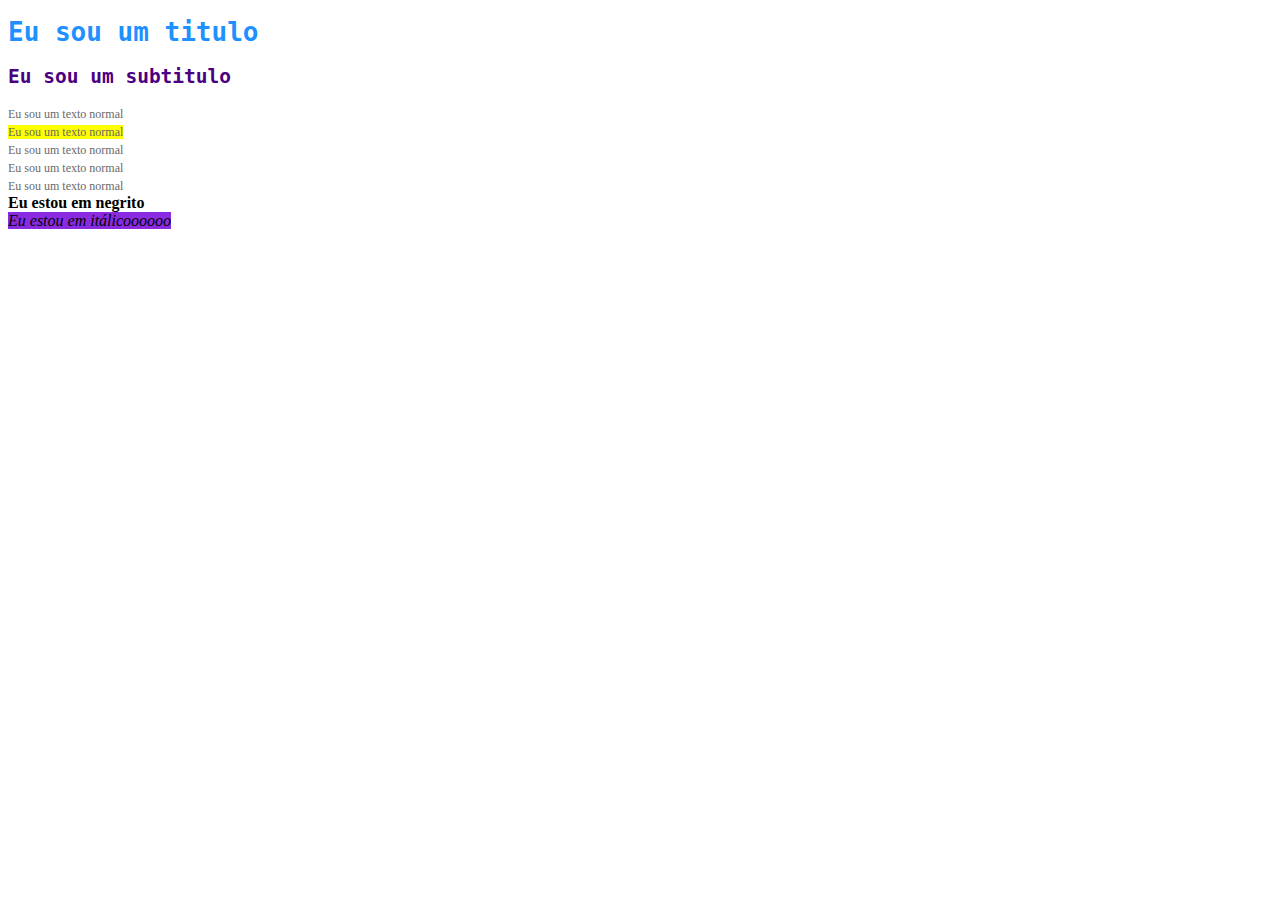
<file: Index.html>
<!DOCTYPE html>
<html lang="pt-br">
<head>
    <meta charset="UTF-8">
    <meta http-equiv="X-UA-Compatible" content="IE=edge">
    <meta name="viewport" content="width=device-width, initial-scale=1.0">
    <title>Projeto IOT Revolucionario</title>
    <link rel="stylesheet" href="style.css">

</head>
<body>
    <h1> Eu sou um titulo </h1>
    <h2> Eu sou um subtitulo </h2>
    <span> Eu sou um texto normal </span> <br>
    <span class="destaque"> Eu sou um texto normal </span> <br>
    <span> Eu sou um texto normal </span> <br>
    <span> Eu sou um texto normal </span> <br>
    <span> Eu sou um texto normal </span> <br>
    <b> Eu estou em negrito </b> <br>
    <i class="destaque" id="destaqueEspecial"> Eu estou em itálicoooooo </i>
</body>
</html>
</file>
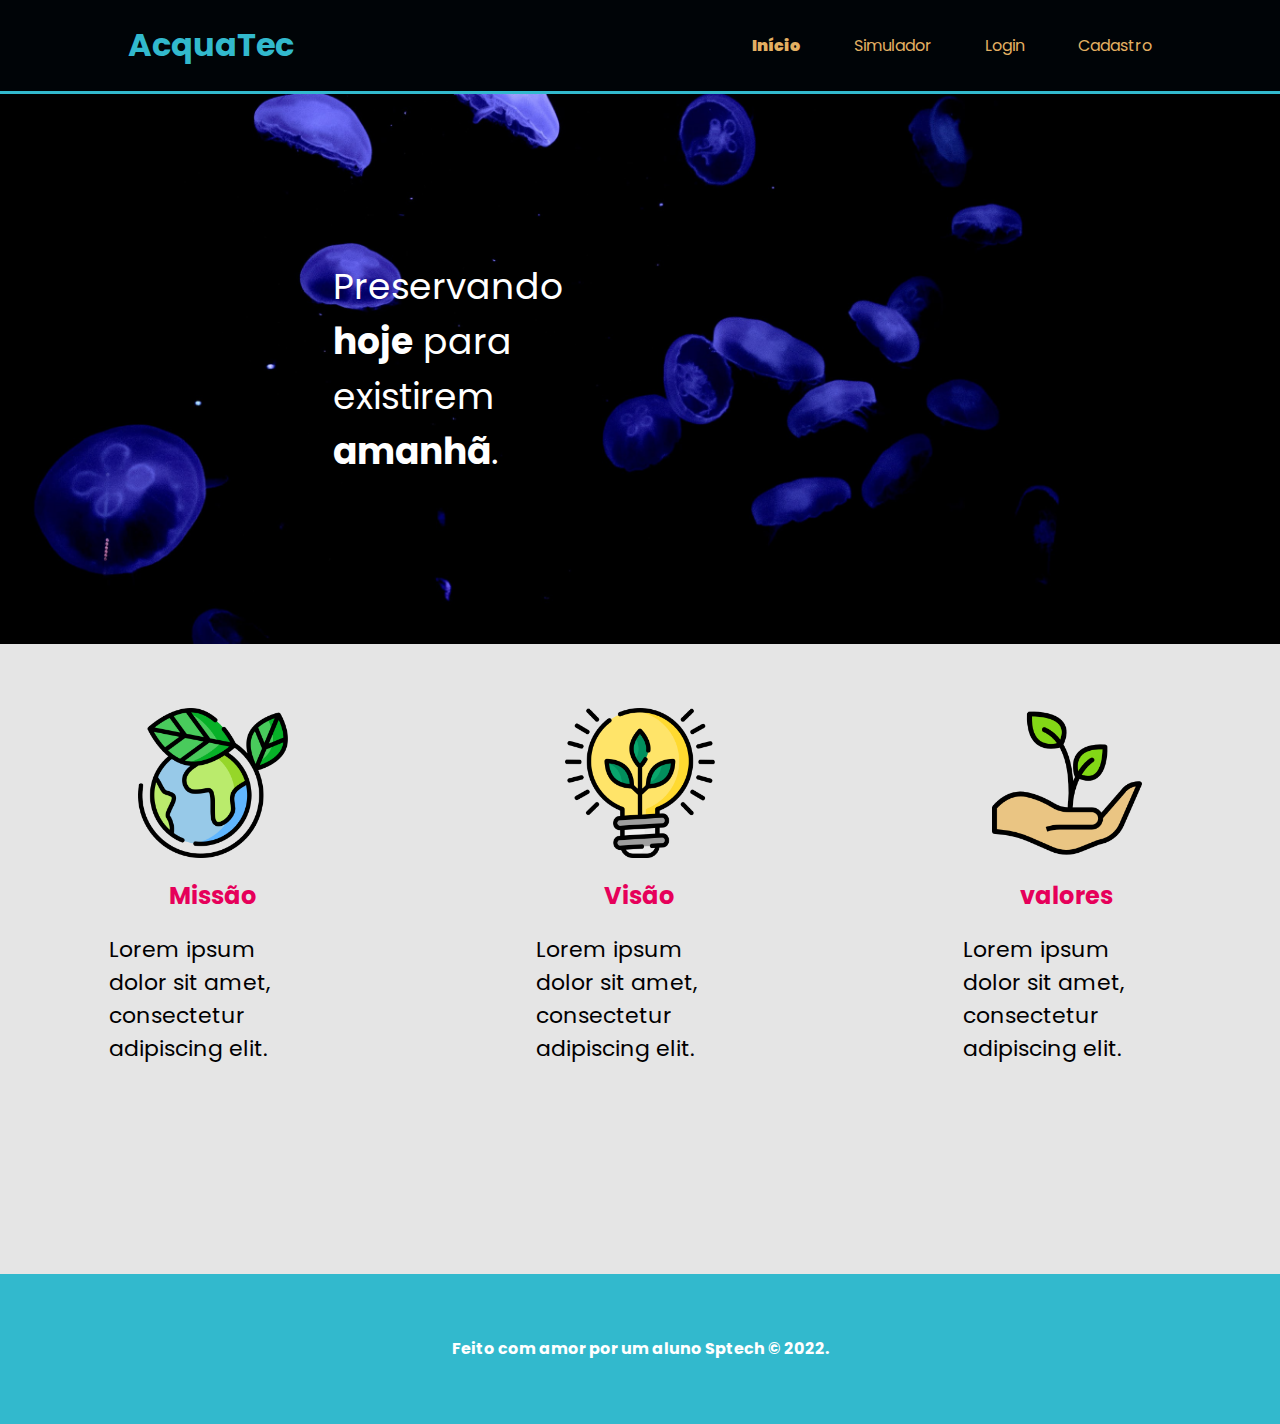
<file: AcquaTec/index.html>
<!DOCTYPE html>
<html lang="en">
<head>
  <meta charset="UTF-8">
  <meta http-equiv="X-UA-Compatible" content="IE=edge">
  <meta name="viewport" content="width=device-width, initial-scale=1.0">
  <title>AcquaTec</title>
  <link rel="stylesheet" href="style.css">
</head>
<body>
  <div class="header">
    <div class="container">
      <h1>AcquaTec</h1>
      <ul class="navbar">
        <li class="agora"><a href="#">Início</a></li>
        <li><a href="#">Simulador</a></li>
        <li><a href="login.html">Login</a></li>
        <li><a href="cadastro.html">Cadastro</a></li>
      </ul>
    </div>
  </div>

    <div class="banner">
    <div class="container">
        <p>Preservando <b>hoje</b> para existirem <b>amanhã</b>.</p>
    </div>
</div>

<div class="container_missao_visao_valores">
  <div class="missao">
      <img class="img_pag2" src="img/planet-earth_color.png" >
      <h2>Missão</h2>
      <span> Lorem ipsum dolor sit amet, consectetur adipiscing elit.</span>
  </div>
  <div class="visao">
      <img class="img_pag2" src="img/lightbulb_color.png" >
      <h2>Visão</h2>
      <span> Lorem ipsum dolor sit amet, consectetur adipiscing elit.</span>
  </div>
  <div class="valores">
      <img class="img_pag2" src="img/growth_color.png" >
      <h2>valores</h2>
      <span> Lorem ipsum dolor sit amet, consectetur adipiscing elit.</span>
  </div>

</div>

    <div class="footer">
        <div class="container">
            <h4>Feito com amor por um aluno Sptech &copy; 2022.</h4>
        </div>
    </div>

</body>
</html>
</file>
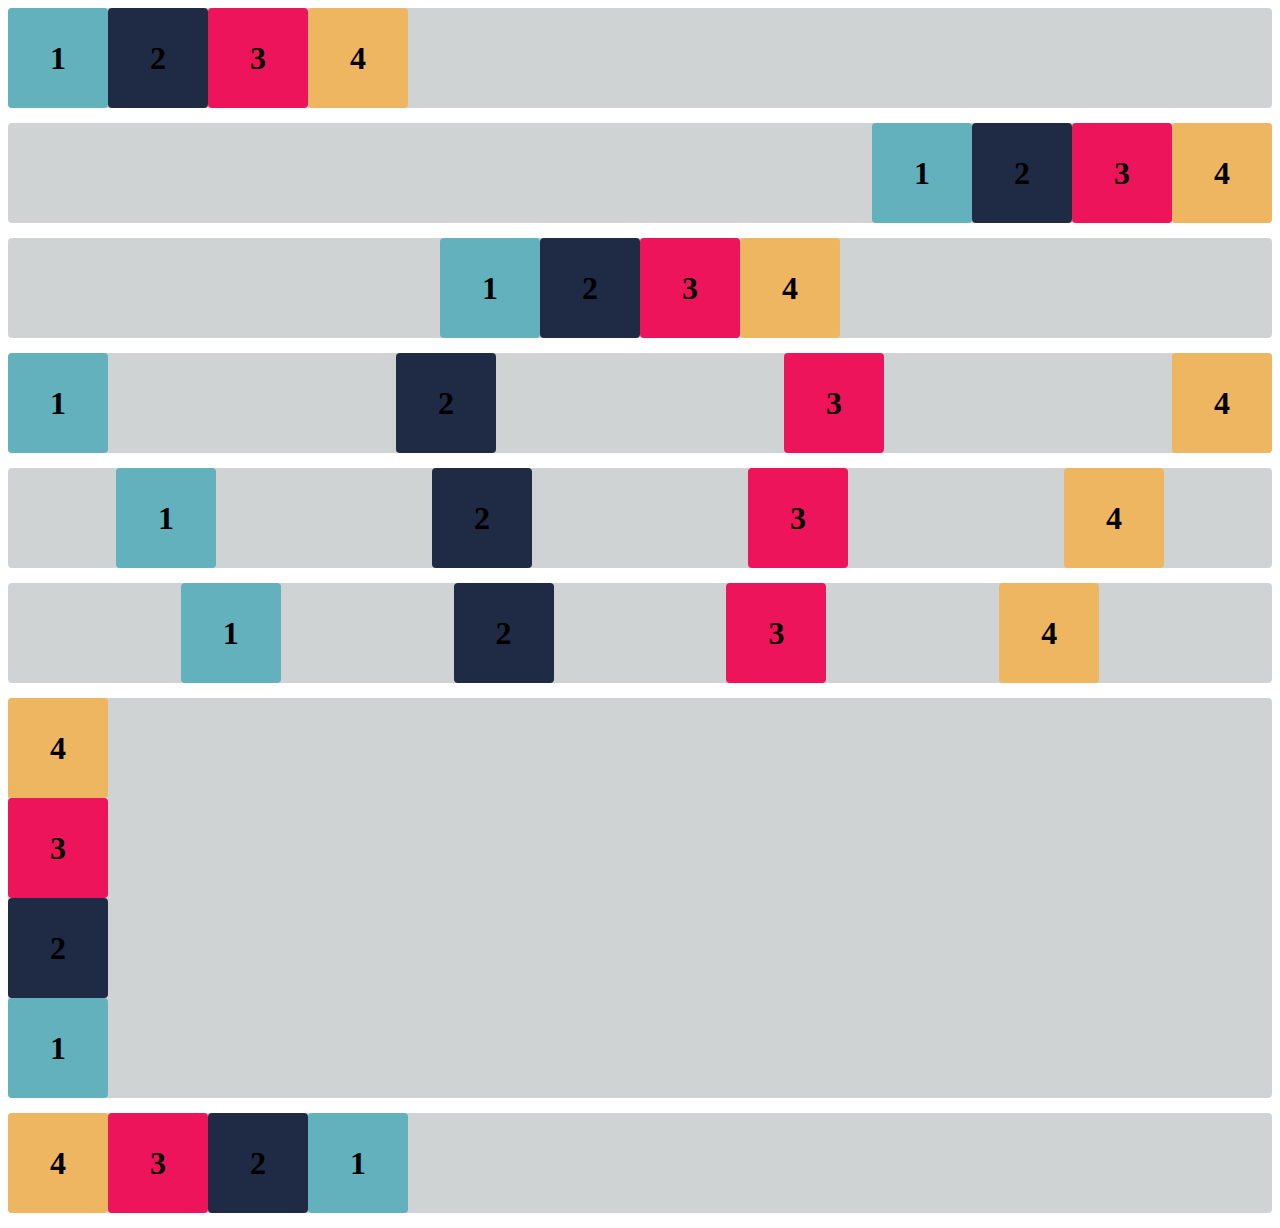
<file: FlexBox/index.html>
<!DOCTYPE html>
<html lang="pt-BR">

<head>
    <meta charset="UTF-8">
    <meta http-equiv="X-UA-Compatible" content="IE=edge">
    <meta name="viewport" content="width=device-width, initial-scale=1.0">
    <title>Flex-box</title>
    <link rel="stylesheet" href="style.css">
</head>

<body>

    <div class="base container1">
        <div class="flex-item box1"><h1>1</h1></div>
        <div class="flex-item box2"><h1>2</h1></div>
        <div class="flex-item box3"><h1>3</h1></div>
        <div class="flex-item box4"><h1>4</h1></div>
    </div>
    <div class="base container2">
        <div class="flex-item box1"><h1>1</h1></div>
        <div class="flex-item box2"><h1>2</h1></div>
        <div class="flex-item box3"><h1>3</h1></div>
        <div class="flex-item box4"><h1>4</h1></div>
    </div>
    <div class="base container3">
        <div class="flex-item box1"><h1>1</h1></div>
        <div class="flex-item box2"><h1>2</h1></div>
        <div class="flex-item box3"><h1>3</h1></div>
        <div class="flex-item box4"><h1>4</h1></div>
    </div>
    <div class="base container4">
        <div class="flex-item box1"><h1>1</h1></div>
        <div class="flex-item box2"><h1>2</h1></div>
        <div class="flex-item box3"><h1>3</h1></div>
        <div class="flex-item box4"><h1>4</h1></div>
    </div>
    <div class="base container5">
        <div class="flex-item box1"><h1>1</h1></div>
        <div class="flex-item box2"><h1>2</h1></div>
        <div class="flex-item box3"><h1>3</h1></div>
        <div class="flex-item box4"><h1>4</h1></div>
    </div>
    <div class="base container6">
        <div class="flex-item box1"><h1>1</h1></div>
        <div class="flex-item box2"><h1>2</h1></div>
        <div class="flex-item box3"><h1>3</h1></div>
        <div class="flex-item box4"><h1>4</h1></div>
    </div>

    <div class="base container-exercicioB">
        <div class="flex-item box1"><h1>1</h1></div>
        <div class="flex-item box2"><h1>2</h1></div>
        <div class="flex-item box3"><h1>3</h1></div>
        <div class="flex-item box4"><h1>4</h1></div>
    </div>
    <div class="base container-desafio">
        <div class="flex-item box1"><h1>1</h1></div>
        <div class="flex-item box2"><h1>2</h1></div>
        <div class="flex-item box3"><h1>3</h1></div>
        <div class="flex-item box4"><h1>4</h1></div>
    </div>


</body>

</html>
</file>
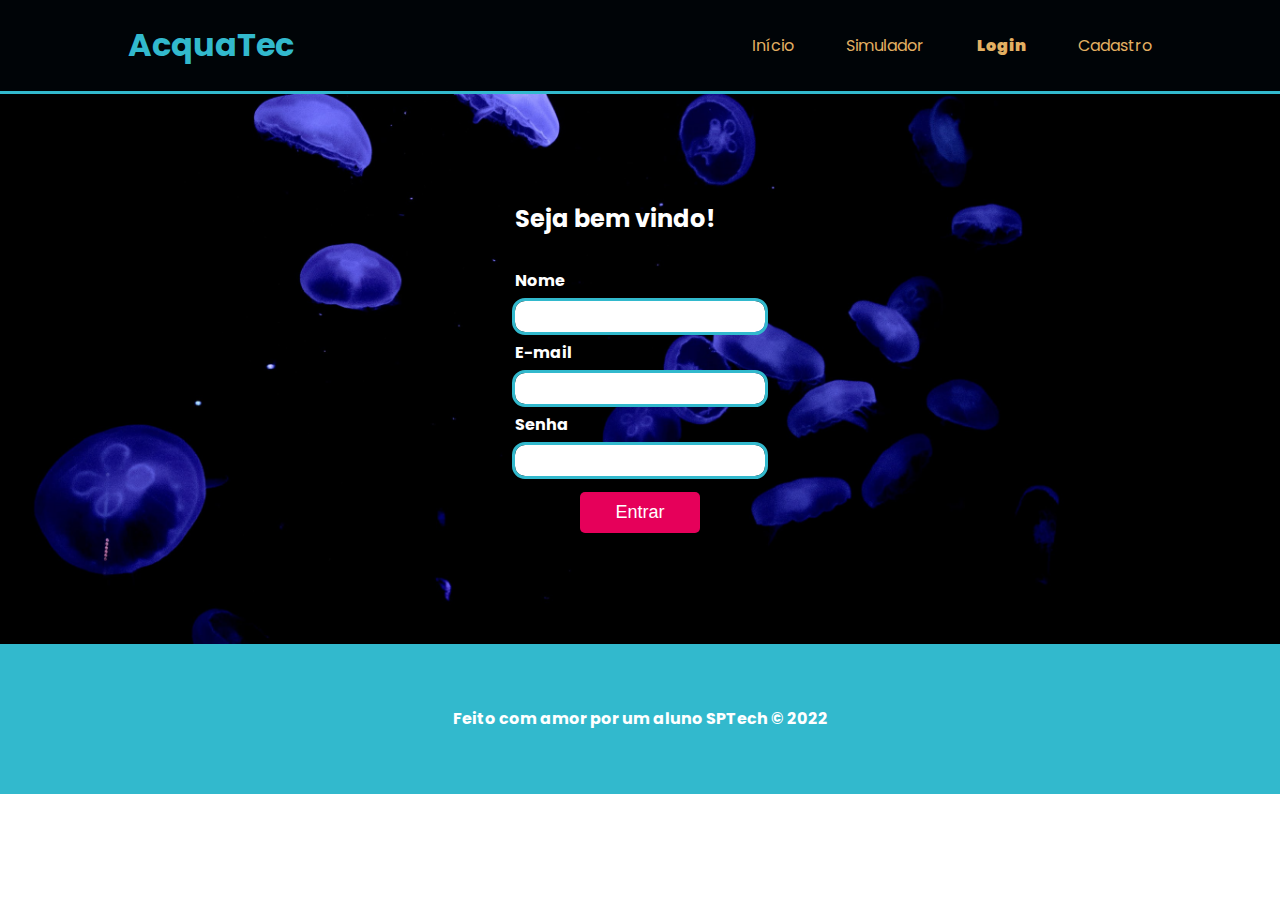
<file: AcquaTec/cadastro.html>
<!DOCTYPE html>
<html lang="en">

<head>
    <meta charset="UTF-8">
    <meta http-equiv="X-UA-Compatible" content="IE=edge">
    <meta name="viewport" content="width=device-width, initial-scale=1.0">
    <title>AcquaTec | Login</title>
    <link rel="stylesheet" href="style.css">
    <link rel="preconnect" href="https://fonts.googleapis.com">
    <link rel="preconnect" href="https://fonts.gstatic.com" crossorigin>
    <link
        href="https://fonts.googleapis.com/css2?family=Exo+2:ital,wght@0,100;0,200;0,300;0,400;0,500;0,600;0,700;0,800;0,900;1,100;1,200;1,300;1,400;1,500;1,600;1,700;1,800;1,900&display=swap"
        rel="stylesheet">
</head>

<body>
    <div class="header">
        <div class="container">
            <h1>AcquaTec</h1>
            <ul class="navbar">
                <li><a href="index.html">Início</a></li>
                <li><a href="#">Simulador</a></li>
                <li class="agora"><a href="#">Login</a></li>
                <li><a href="#">Cadastro</a></li>
            </ul>
        </div>
    </div>

    <div class="banner">
        <div class="container login">
            <div class="card_cad">
                <h2>Seja bem vindo!</h2>
                <form>
                    <label for="nomeINput">Nome</label>
                    <input type="text" id="nomeInput">

                    <label for="emailInput">E-mail</label>
                    <input type="text" id="emailInput">

                    <label for="senhaInput">Senha</label>
                    <input type="password" id="senhaInput">

                    <button type="button">Entrar</button>
                </form>
            </div>
        </div>
    </div>

    <div class="footer">
        <div class="container">
            <h4>Feito com amor por um aluno SPTech &copy; 2022</h4>
        </div>
    </div>
</body>

</html>
</file>
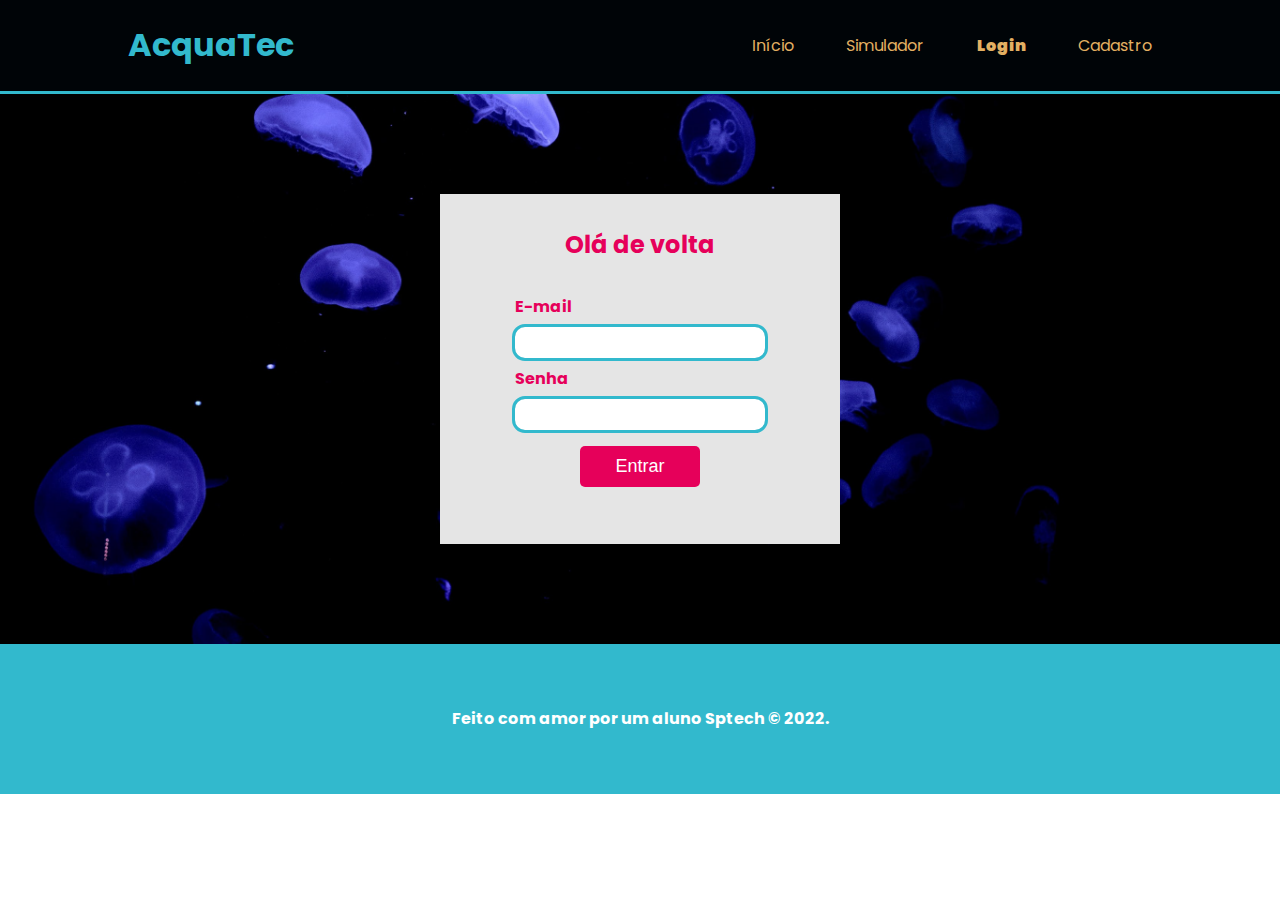
<file: AcquaTec/login.html>
<!DOCTYPE html>
<html lang="en">
<head>
    <meta charset="UTF-8">
    <meta http-equiv="X-UA-Compatible" content="IE=edge">
    <meta name="viewport" content="width=device-width, initial-scale=1.0">
    <title>AcquaTec-Login</title>
    <link rel="stylesheet" href="style.css">
</head>
<body>
    <div class="header">
        <div class="container">
          <h1>AcquaTec</h1>
          <ul class="navbar">
            <li><a href="index.html">Início</a></li>
            <li><a href="#">Simulador</a></li>
            <li class="agora"><a href="#">Login</a></li>
            <li><a href="#">Cadastro</a></li>
          </ul>
        </div>
      </div>
    
        <div class="banner">
        <div class="container login">
          <div class="card">
              <h2>Olá de volta</h2> 
              <form>
                  <label for="emailInput">E-mail</label>
                  <input type="email" id="emailInput">
                  <label for="senhInput">Senha</label>
                  <input type="password" id="senhaInput">
                  <button type="button">Entrar</button>
              </form>
          </div>
        </div>
    </div>
    
        <div class="footer">
            <div class="container">
                <h4>Feito com amor por um aluno Sptech &copy; 2022.</h4>
            </div>
        </div>
</body>
</html>
</file>
<file: style.css>
h1{
    color: dodgerblue;
    font-family: monospace;
    
}
h2{
    color: indigo;
    font-family: monospace;
}

span{
    color: dimgray;
    font-size: 12px;
}

.destaque{
    background-color: yellow;
}

#destaqueEspecial{
    background-color: blueviolet ;
}
</file>
<file: AcquaTec/style.css>
@import url('https://fonts.googleapis.com/css2?family=Barlow:wght@100&family=Poppins:wght@100&display=swap');

body{
    padding: 0;
    margin: 0;
    font-family: 'Poppins', sans-serif;
}

.header {
    background-color: #000407;
    color: #32B9CD;
    border-bottom: 3px solid #32B9CD;
}
  
.container {
    width: 80%;
    margin: 0 auto;
}

  .header .container {
      display: flex;
    justify-content: space-between;
}
  
  .navbar {
   display: flex;
   list-style: none;
   width: 400px;
   justify-content: space-between; 
   align-items: center;
  }


  .navbar a{
      text-decoration: none;
     color: #e3b062;
     transition: 0.5s;
    }
  .navbar a:hover{
      color: #32B9CD;
      font-size: 26px;
      transition: 0.5s;
  }

  .agora{
      font-weight: 900;
  }
  
  .banner{
    background-image: url('img/bg-jelly-fish-para_outras_pags.png');
    background-size: cover;
  }

  .banner .container{
      height: 550px;
    display: flex;
    align-items: center;
    color: white;
}

.banner p{
    width: 280px;
      font-size: 36px;
      margin-left: 20%;
    }
    
    .footer {
        background-color: #32B9CD;
        color: white;
        
    }
    
    .footer .container{
        display: flex;
        align-items: center;
        justify-content: center;   
        height: 150px;
    }
  

    /*
    Card e parte d elogin
    */
    .card{
        background-color: #e5e5e5;
        color: #e6005a;
        width: 400px;
        height: 350px;
        display: flex;
        align-items: center;
        justify-content: center;
        flex-direction: column;
    }

     form{
        display: flex;
        flex-direction:column ;
        width: 250px;
        margin-bottom: 24px;
        
    }

    form input{
   
        border-radius: 10px;
        margin-top: 8px;
        padding: 10px;
        outline:3px solid #32B9CD;
        border: 0;
    }

    form label{
    margin-top: 8px;    
    font-weight: 700;
    }

    form button{
        margin-top: 16px;
        background-color: #e6005a;
        color: white;
        padding: 10px 15px;
        align-self: center;
        font-size: 18px;
        border: 0;
        width: 120px;
        border-radius: 5px;
        cursor: pointer;
        transition: 0.5s;
    }

    form button:hover{
        transition: 0.5s;
        width: 200px;
    }

    .card {
        background-color: #E5E5E5;
        color: #E6005A;
        width: 400px;
        height: 350px;
        display: flex;
        flex-direction: column;
        align-items: center;
        justify-content: center;
      }
      
      .card h2 {
        margin: 0;
      }
      
      form {
        display: flex;
        flex-direction: column;
        margin-top: 24px;
        width: 250px;
      }
      
      form label {
        margin-top: 8px;
      }
      
      form input {
        margin-top: 8px;
        outline: 3px solid #32B9CD;
        border: 0;
        padding: 8px;
        border-radius: 10px;
      }
      
      form button {
       margin-top: 16px;
       background-color: #E6005A;
       color: white;
       padding: 10px 15px;
       width: 120px;
       align-self: center;
       font-size: 18px;
       border: 0;
       border-radius: 5px;
       cursor: pointer;
      }
    
      /*Missao visao e valores*/
    
      .container_missao_visao_valores{
        width: 100%;
        height: 70vh;
        margin: 0 auto;
        background-color: #E5E5E5;
        display: flex;
        flex-direction: row;
        justify-content: space-around;
        
      }
    
      .missao{
        margin-top: 5%;
        width: 25%;
        height: 60%;
        display: flex;
        flex-direction: column;
          
      }
    
      .visao{
        margin-top: 5%;
        width: 25%;
        height: 60%;
        display: flex;
        flex-direction: column;
      }
    
      .valores{
        margin-top: 5%;
        width: 25%;
        height: 60%;
        display: flex;
        flex-direction: column;
        
      }
    
      .valores h2{
          color: #E6005A;
          align-self: center;
          
      }
    
      .missao h2{
        color: #E6005A;
        align-self: center;
    }
    
      .visao h2{
        color: #E6005A;
        align-self: center;
    }
    
    .valores span{
       width: 65%;
       font-size: 22px;
     align-self: center;
    }
    
    .missao span{
     width: 65%;
     font-size: 22px;
     align-self: center;
    }
    
    .visao span{
     width: 65%;
     font-size: 22px;
     align-self: center;
    }
    
     .img_pag2{
        width: 150px;
        align-self: center;
     }
    
    .card h2{
        margin: 0;
    }

    .banner .container.login{
        justify-content: center;
    }
</file>
<file: FlexBox/style.css>
.flex-item {
    width: 100px;
    height: 100px;
    border-radius: 4px;
    display: flex;
    align-items: center;
}

.base {
    margin-bottom: 15px;
    background-color: #d0d3d4;
    border-radius: 4px;
}

.box1 {
    background-color: #63b1bc;
}

.box2 {
    background-color: #1f2a44;
}

.box3 {
    background-color: #ed145b;
}

.box4 {
    background-color: #efb661;
}

h1 {
    margin: auto;
}

/* Insira o cÃ³digo abaixo */

 .container1 {
  display: flex;
  align-items: flex-start;
}

.container2 {
    display: flex;
    justify-content: flex-end;
}

.container3 {
    display: flex;
    justify-content: center;
}

.container4 {
  display: flex;
  justify-content:space-between;
}
.container5 {
    display: flex;
    justify-content:space-around;
}
.container6 {
    display: flex;
    justify-content:space-evenly;
} 

.container-exercicioB{
display: flex;
flex-direction: column-reverse;
}

.container-desafio{
    display: flex;
    flex-direction: row-reverse;
    justify-content: flex-end;
}
</file>
